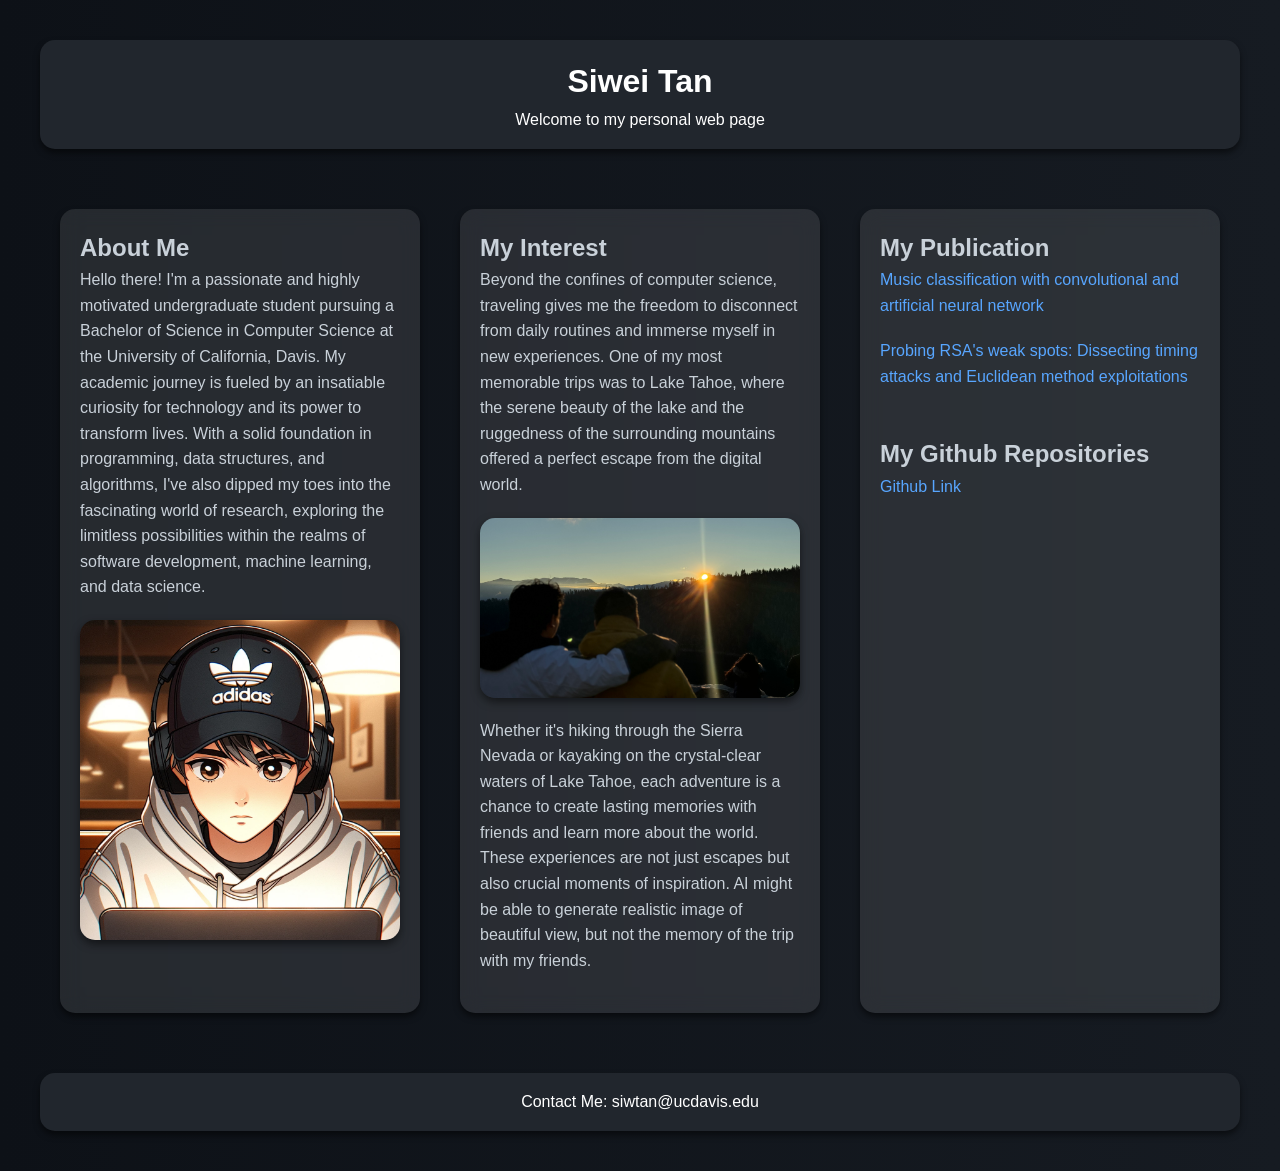
<file: index.html>
<!DOCTYPE html>
<html lang="en">
<!-- file://wsl.localhost/Ubuntu/home/siwtan/ECS162/index.html -->

<head>
    <meta charset="UTF-8">
    <meta name="viewport" content="width=device-width, initial-scale=1.0">
    <title>Siwei Tan Personal Home page</title>
    <link rel="stylesheet" href="./style.css">
    <!--
        Me_animate.png is created through DALLE by asking to create a animated version of myself. 
        the myfriend_lake_tahoe_surise.png is shot by myself last year when I visited Lake Tahoe with my friend.
        I have web development experienced before, but its been long time.
        The most difficult is the Javascript part, I refreshed my memeroy of how to listen to the scroll event to show animation of each 
        section to slide in and slide out when it should be shown by asking GPT. and I'm proud of solving the responsive design problem  
        by using flex property and dynamic width for the sections to make it look good on different screen size.

        My design of choice is to a minimalism Apple style format, so i use rounded corner and shadow to make each section look like a card.
        And also I use the green and purple color with glow effect based on github Welcome page to make it look more modern and cool.

        When it comes to the content, I want to show my passion for computer science and my interest in traveling and my publication and github.
    -->
</head>

<body>

    <header>
        <h1>Siwei Tan</h1>
        <p>Welcome to my personal web page</p>
    </header>

    <main>
        <div class="flex-container">
            <div class="rounded-section" id="About_me">
                <h2>About Me</h2>

                <p>
                    Hello there! I'm a passionate and highly motivated undergraduate student pursuing a Bachelor of
                    Science in Computer Science at the University of California, Davis. My academic journey is fueled by
                    an insatiable curiosity for technology and its power to transform lives. With a solid foundation in
                    programming, data structures, and algorithms, I've also dipped my toes into the fascinating world of
                    research, exploring the limitless possibilities within the realms of software development, machine
                    learning, and data science.
                </p>
                <!-- Myselfie -->
                <img src="./image/Me_animate.png" alt="animate version of myself" title="Image of Myself">
            </div>

            <div class="rounded-section" id="My_interest">
                <h2>My Interest</h2>
                <p>
                    Beyond the confines of computer science, traveling gives me the freedom to disconnect from daily
                    routines and immerse myself in new experiences. One of my most memorable trips was to Lake Tahoe,
                    where the serene beauty of the lake and the ruggedness of the surrounding mountains offered a
                    perfect escape from the digital world.
                </p>
                <img src="./image/myfriend_lake_tahoe_sunrise.jpg" alt="Lake_tahoe_sunrise_with_my_friend"
                    title="Lake Tahoe Sunrise With Friends">
                <p>
                    Whether it's hiking through the Sierra Nevada or kayaking on the crystal-clear waters of Lake Tahoe,
                    each adventure is a chance to create lasting memories with friends and learn more about the world.
                    These experiences are not just escapes but also crucial moments of inspiration. AI might be able to
                    generate realistic image of beautiful view, but not the memory of the trip with my friends.
                </p>
            </div>
            <div class="rounded-section" id="My_publications">
                <h2>My Publication</h2>
                <p>
                    <a href="https://iopscience.iop.org/article/10.1088/1742-6596/2580/1/012059">
                        Music classification with convolutional and artificial neural network</a>
                </p>
                <p>
                    <a href="https://ace.ewapublishing.org/article/aa1c04e1fb0a4140bf51bf0364c98d4d">
                        Probing RSA's weak spots: Dissecting timing attacks and Euclidean method exploitations</a>
                </p>
                <br>
                <h2>My Github Repositories</h2>
                <p>
                    <a href="https://github.com/Beluga-T">
                        Github Link</a>
                </p>
            </div>

        </div>
    </main>

    <footer>
        <p>Contact Me: siwtan@ucdavis.edu</p>
    </footer>

    <!-- <script src="./script.js"></script> -->
    <script>
        //interaction: Console log when the page is fully loaded
        document.addEventListener('DOMContentLoaded', function () {

            console.log('Page fully loaded and DOM is ready');

        });

        document.addEventListener('DOMContentLoaded', function () {
            // Get the button
            var mybutton = document.getElementById("back-to-top");

            // When the user scrolls down 20px from the top of the document, show the button
            window.onscroll = function () {
                scrollFunction();
            };

            function scrollFunction() {
                if (document.body.scrollTop > 20 || document.documentElement.scrollTop > 20) {
                    mybutton.style.display = "block";
                } else {
                    mybutton.style.display = "none";
                }
            }

            // When the user clicks on the button, scroll to the top of the document
            mybutton.onclick = function () {
                document.body.scrollTop = 0; // For Safari
                document.documentElement.scrollTop = 0; // For Chrome, Firefox, IE and Opera
            }
        });



        document.addEventListener('DOMContentLoaded', function () {
            const sections = document.querySelectorAll('.rounded-section');
            let lastScrollTop = 0;

            sections.forEach(section => { //set section in window to be visible when first loaded
                if (isInViewport(section)) {
                    section.classList.add('visible');
                    section.classList.remove('hidden');
                }
            });

            function isInViewport(element) { // Check if element is in viewport
                const rect = element.getBoundingClientRect(); // Get the size of element and its position relative to the viewport
                return (
                    rect.top < window.innerHeight && rect.bottom >= 0
                );
            }
            window.addEventListener('scroll', () => {
                let currentScroll = document.documentElement.scrollTop;

                sections.forEach(section => {
                    if (isInViewport(section)) {
                        section.classList.add('visible');
                        section.classList.remove('hidden');
                    } else {
                        if (currentScroll > lastScrollTop) {
                            // Scrolling down
                            section.classList.remove('visible');
                        } else {
                            // Scrolling up
                            section.classList.add('hidden');
                        }
                    }

                    // DEBUG: log section current status flushing style changes
                    console.log(section.id, section.classList.contains('visible') ? 'visible' : 'hidden');

                });

                lastScrollTop = currentScroll <= 0 ? 0 : currentScroll; // Avoid negative values on mobile
            });

            function isInViewport(element) { // Check if element is in viewport
                const rect = element.getBoundingClientRect(); // Get the size of element and its position relative to the viewport
                return (
                    rect.top < window.innerHeight && rect.bottom >= 0
                );
            }

            // Handle 'Back to Top' button
            document.getElementById('back-to-top').addEventListener('click', () => {
                sections.forEach(section => {
                    section.classList.remove('visible');
                    section.classList.add('hidden');
                });
            });
        });

    </script>
    <button id="back-to-top" title="Back to Top" style="display: none;">↑</button> <!-- Back to Top button -->
</body>

</html>
</file>
<file: style.css>
/* Basic CSS Reset */
* {
    margin: 0;
    padding: 0;
    box-sizing: border-box;
}

/* Basic Styling */
body {
    font-family: Arial, sans-serif;
    line-height: 1.6;
    padding: 20px;
    /* GitHub dark theme gradient */
    background: linear-gradient(to right, #0D1117, #161B22);
    font-size: 16px;
}


header,
footer {
    text-align: center;
    padding: 1rem;
    background: #21262D;
    color: #fff;
    box-sizing: border-box;
    box-shadow: 0 4px 6px rgba(0, 0, 0, 0.5);
    border-radius: 15px;
    margin: 20px;
}

main {
    padding: 20px;
    display: flex;
    flex-direction: column;
    align-items: center;
    /* Centers the sections on the main axis */
}

.flex-container {
    display: flex;
    flex-wrap: wrap;
    justify-content: space-around;
    /* width: 100%; */
}

.rounded-section {
    background-color: rgba(255, 255, 255, 0.1);
    /* Translucent white for Gaussian-like effect */
    backdrop-filter: blur(10px);
    /* Gaussian blur */
    border-radius: 15px;
    box-shadow: 0 4px 6px rgba(0, 0, 0, 0.5);
    /* Darker shadow for depth */
    padding: 20px;
    margin: 20px;

    box-sizing: border-box;
    flex: 1;
    min-width: 300px;
    color: #C9D1D9;
    /* Ensuring text is readable on darker backgrounds */
    animation-duration: 0.5s;
    animation-fill-mode: both;
    opacity: 0;
    /* Start sections as invisible to manage animation */
    transition: visibility 0s, opacity 0.5s linear;
    /* smoother transition */
    transition: box-shadow 0.3s;
}

.rounded-section p {
    margin-bottom: 20px;
}

/* Responsive Image Styling */
.rounded-section img {
    max-width: 100%;
    height: auto;
    display: block;
    margin: 0 auto 0px;
    border-radius: 15px;
    box-sizing: border-box;
    box-shadow: 0 4px 8px rgba(0, 0, 0, 0.5);
    /* smoother transition */
    transition: box-shadow 0.3s;
}

#My_interest img {
    margin: 0 auto 20px;
}



#About_me img:hover,
#My_interest img:hover {
    /* White glow effect */
    box-shadow: 0 0 15px 5px #fff;

}

.rounded-section:hover {
    box-shadow: 0 0 15px 5px #7C72FF;
}


/* Back to Top Button Styling */
#back-to-top {
    position: fixed;
    bottom: 20px;
    right: 20px;
    width: 50px;
    height: 50px;
    border: none;
    border-radius: 25px;
    background-color: #3FB950;
    color: white;
    cursor: pointer;
    box-shadow: 0 4px 8px rgba(0, 0, 0, 0.5);
    font-size: 24px;
    opacity: 0.7;
    transition: opacity 0.3s;
}

#back-to-top:hover {
    opacity: 1;
}


a {
    color: #58A6FF;
    text-decoration: none;
    transition: color 0.3s ease;
}

/* mouse hover effect on Link*/
a:hover {
    color: #1F6FEB;
    text-decoration: underline;
}



/* responsive design */
@media (min-width: 1485px) {
    .rounded-section {
        /* Adjust for three columns */
        max-width: calc(33.333% - 20px);
    }

    body {
        /* Larger font size for desktop */
        font-size: 25px;

    }
}

@keyframes slideIn {
    from {
        opacity: 0;
        transform: translateY(50px);
    }

    to {
        opacity: 1;
        transform: translateY(0);
    }
}

@keyframes slideOut {
    from {
        opacity: 1;
        transform: translateY(0);
    }

    to {
        opacity: 0;
        /* Move up */
        transform: translateY(-50px);

    }
}

.visible {
    animation-name: slideIn;
    opacity: 1;
    /* Make sure sections are fully visible when in view */
    visibility: visible;
}

.hidden {
    animation-name: slideOut;
    opacity: 0;
    /* Ensures sections are not visible when not in view */
    visibility: hidden;
    /* Delay visibility to after animation */
    transition: visibility 0s 0.5s, opacity 0.5s linear;

}
</file>
